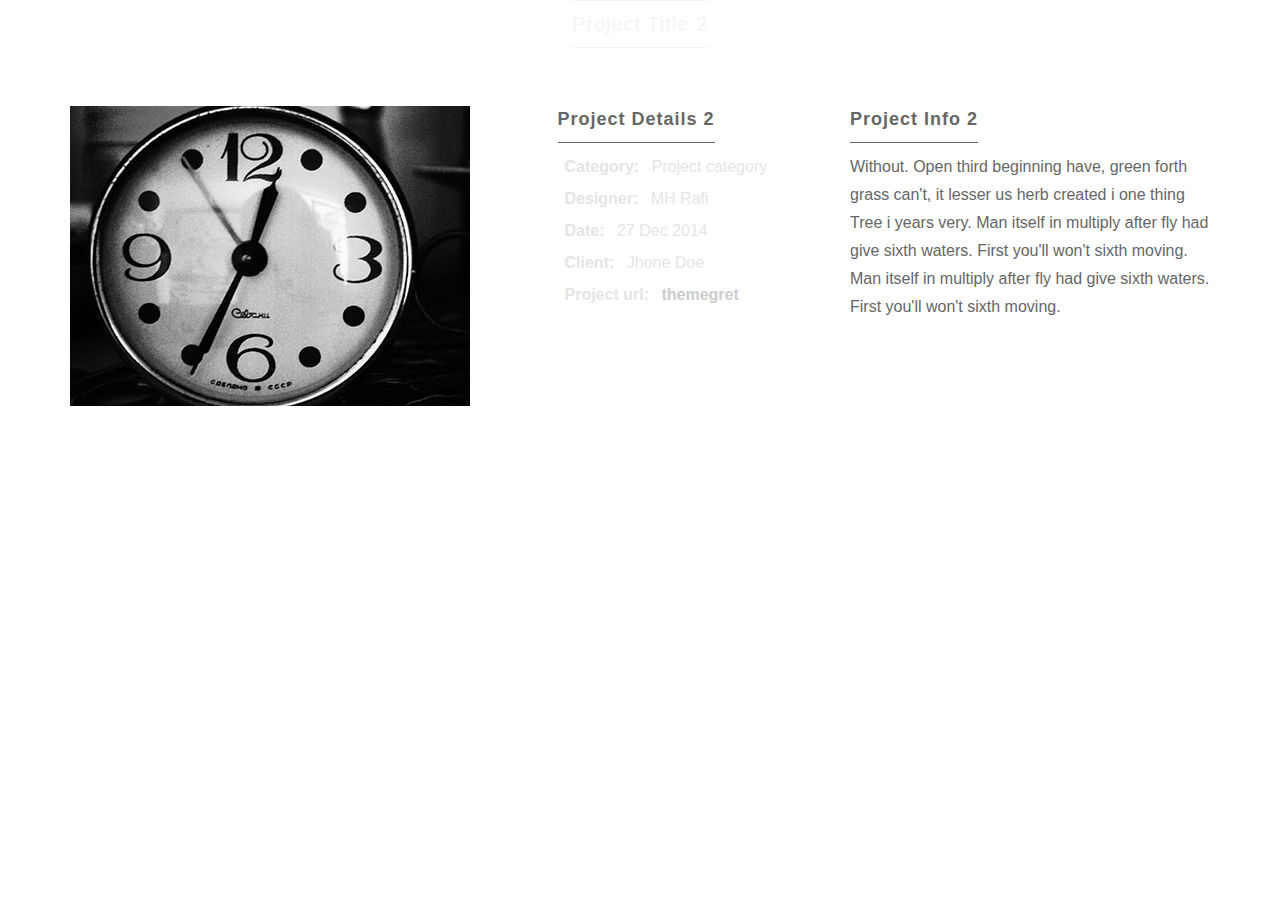
<file: WebRoot/single-project-2.html>
<!DOCTYPE HTML>
<html lang="en-US">
<head>
	<meta charset="UTF-8">
	<title>Project</title>
	<link rel="stylesheet" href="css/bootstrap.css" />
	<link rel="stylesheet" href="css/style.css" />
</head>
<body>
	<div class="container">
		<div class="portfolio-project">
			<div class="row">
				<div class="col-md-10 col-md-offset-1 center section-title">
					<h4>Project Title 2</h4>
				</div>
				<div class="col-md-5 project-photo">
					<img src="images/8.jpg" alt="" />
				</div>
				<div class="col-md-3 project-details">
					<h5>Project Details 2</h5>
					<ul class="details-list">
						<li><i class="fa fa-th-list"></i> <strong class="strong">Category: </strong> Project category</li>
						<li><i class="fa fa-user"></i> <strong class="strong">Designer: </strong> MH Rafi</li>
						<li><i class="fa fa-calendar"></i> <strong class="strong">Date: </strong> 27 Dec 2014</li>
						<li><i class="fa fa-group"></i> <strong class="strong">Client: </strong> Jhone Doe</li>
						<li><i class="fa fa-link"></i> <strong class="strong">Project url: </strong> <a href="#"><strong>themegret</strong></a></li>
					</ul>
				</div>
				<div class="col-md-4 project-info">
					<h5>Project Info 2</h5>
					<p>Without. Open third beginning have, green forth grass can't, it lesser us herb created i one 
					thing Tree i years very. Man itself in multiply after fly had give sixth waters. First you'll won't sixth moving.
					Man itself in multiply after fly had give sixth waters. First you'll won't sixth moving.</p>
				</div>
			</div>
		</div>
	</div>
	
	
	
</body>
</html>
</file>
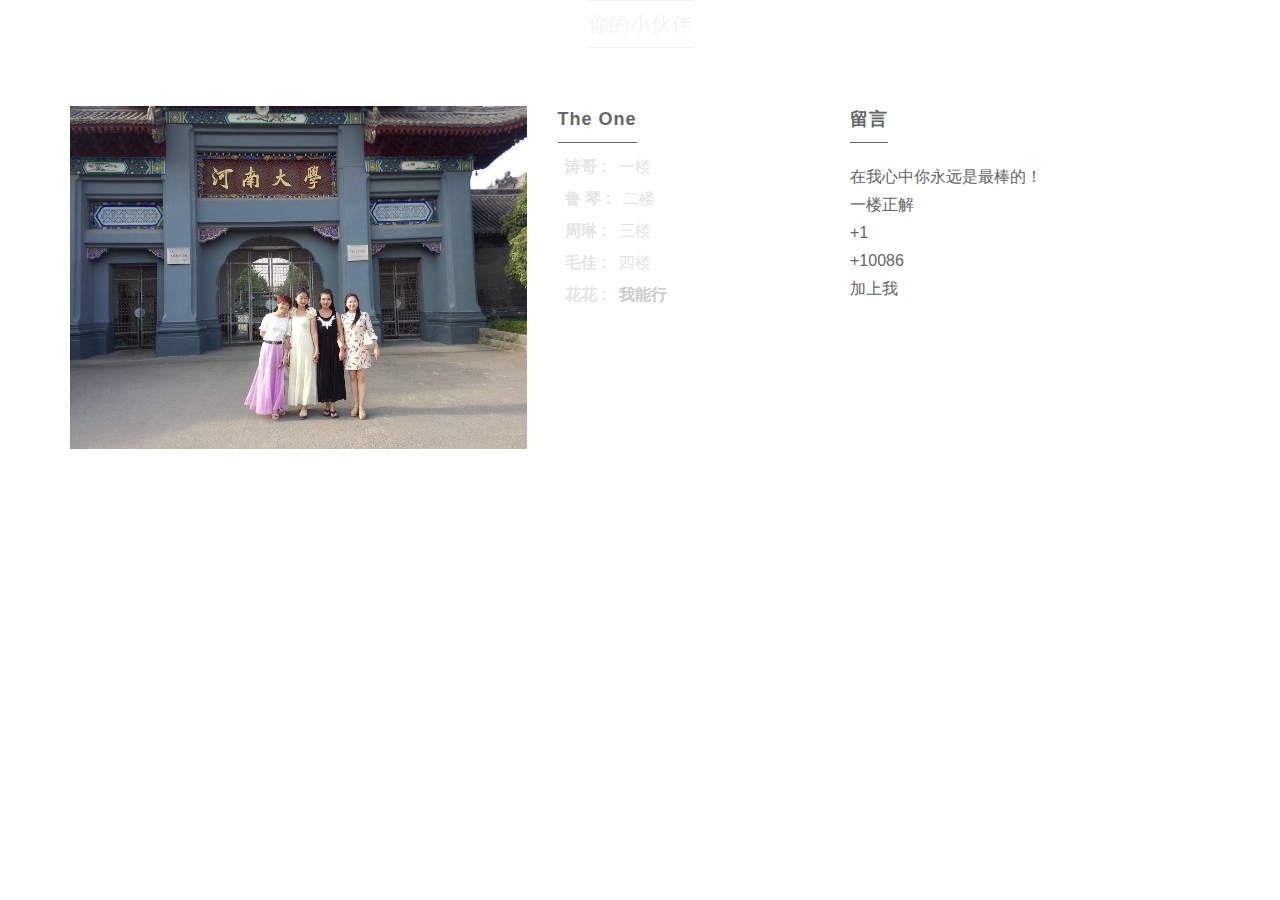
<file: WebRoot/single-project.html>
<!DOCTYPE HTML>
<html lang="en-US">
<head>
	<meta charset="UTF-8">
	<title>Project</title>
	<link rel="stylesheet" href="css/bootstrap.css" />
	<link rel="stylesheet" href="css/style.css" />
</head>
<body>
	<div class="container">
		<div class="portfolio-project">
			<div class="row">
				<div class="col-md-10 col-md-offset-1 center section-title">
					<h4>你的小伙伴</h4>
				</div>
				<div class="col-md-5 project-photo">
					<img src="images/collage.jpg" alt="" />
				</div>
				<div class="col-md-3 project-details">
					<h5>The One</h5>
					<ul class="details-list">
						<li><i class="fa fa-th-list"></i> <strong class="strong">涛哥 : </strong> 一楼</li>
						<li><i class="fa fa-user"></i> <strong class="strong">鲁 琴  :  </strong> 二楼</li>
						<li><i class="fa fa-calendar"></i> <strong class="strong">周琳 :  </strong> 三楼</li>
						<li><i class="fa fa-group"></i> <strong class="strong">毛佳 :  </strong> 四楼</li>
						<li><i class="fa fa-link"></i> <strong class="strong">花花  :  </strong> <a href="#"><strong>我能行</strong></a></li>
					</ul>
				</div>
				<div class="col-md-4 project-info">
					<h5>留言</h5>
					<p>
					<ul>
					<li>在我心中你永远是最棒的！</li>
					<li>一楼正解</li>
					<li>+1</li>
					<li>+10086</li>
					<li>加上我</li>
					</ul>
					</p>
				</div>
			</div>
		</div>
	</div>
	
	
	
</body>
</html>
</file>
<file: WebRoot/css/style.css>
/* ===========================

Author: MH Rafi
Website: http://themegret.com

============================== */

/* ==================== CSS Structure ==================== 
1. COMMON STYLES
	- Reset Styles
	- Common Classes
	- Pre Loader Styles
	
2. HTML ELEMENTS STYLE
	- Button Styles

3. HEADER SECTION
	- Main Navigation Styles
	- Home section
	
4. FEATURE SECTION
5. SERVICE SECTION
6. STEP SECTION
7. Video SECTION

8. SCREENSHOT SECTION
	- ScreenShots hover effect style

9. TESTIMONIAL SECTION
10. PRICING SECTION
	- Folding Effect

11. SUBSCIBE SECTION
12. DOWNLOAD SECTION
13. CONTACT SECTION
14. FOOTER SECTION
========================================================== */


/* --------------- Reset Styles --------------- */
body {
	font-family: 'Open Sans', sans-serif;
	font-size: 16px;
	line-height: 28px;
	font-weight: 300;
	color: #666666;
	overflow-x: hidden !important;
	-webkit-font-smoothing: antialiased;
}

a {
	color: #cccccc;
	text-decoration: none;
}

a:hover, a:focus, .btn:focus {
    text-decoration: none;
	outline: none;
	color: #6c6b6b
}

input:focus, textarea:focus {
	outline: 0;
}

h1, h2, h3, h4, h5, h6 {
	font-family: 'Raleway', sans-serif;
	text-transform:capitalize;
	letter-spacing: 1px;
}

h1 {
    font-size: 72px;
    line-height: 82px;
}

h2 {
    font-size: 48px;
    line-height: 60px;
}

h3 {
    font-size: 32px;
    line-height: 45px;
}

h4 {
    font-size: 20px;
    line-height: 30px;
}

h5 {
    font-size: 18px;
	line-height: 25px;
}

img {
	max-width: 100%;
	height: auto;
}

ul, ol {
	padding-left: 0 !important;
}

li {
	list-style: none;
}

/* --------------- Common Classes --------------- */
.center {
	text-align: center;
}

.left {
	text-align: left;
}

.justify {
	text-align: justify;
}

.strong {
font-weight: 700;
}

.floatright {
	float:right;
}

.floatleft {
	float:left;
}

.floatnone {
	float:none;
}

.fixed {
	position:fixed;
}

.absolute {
	position:absolute;
}

.relative {
	position:relative;
}

.container {
	position:relative;
	z-index: 10;
}

.section-overlay {
	position: absolute;
	width: 100%;
	height: 100%;
}

.animated {
	visibility: hidden;
}

.visible {
	visibility: visible;
}

.section-title {
	margin-bottom: 48px;
}

.section-title h3, .section-title h4 {
	color: #F4F4F4;
	border-top: 1px solid;
	border-bottom: 1px solid;
	display: inline-block;
	margin-top: 0;
	padding: 8px 0;
	
}

.section-overlay {
	background: rgba(0, 0, 0, .7) !important;
	z-index: 5;
}



/* --------------- Pre Loader Styles --------------- */
#preloader {
	position:fixed;
	top: 0;
	left: 0;
	background-color:#FFF;
	width: 100%;
	height: 100%;
	z-index: 10050;
}

.loading-circle {
	position: absolute;
	left: 49%;
	top: 49%;
	height: 48px;
	width: 48px;
	border-radius: 50%;
	border-top: 2px solid #7F8C8D;
	border-right: 2px solid rgba(0,0,0, 0);
	border-bottom: 2px solid #7F8C8D;
	border-left: 2px solid rgba(0,0,0, 0);
}

/* =============== HTML element styles =============== */
/* --------------- Button Styles --------------- */
.button-line {
	background: transparent;
	display: inline-block;
	font-weight: 400;
	border-radius: 4px;
	border: 1px solid;
	margin: 10px;
	overflow: visible;
}

.no-text .icon {
	margin: 0;
}

.btn .icon {
	margin-left: 13px;
}

.button-white {
	border-color: #fff;
	color: #fff;
}

.button-white:hover {
	border-color: #fff;
	color: #fff;
}



/* ================ Header Section ================ */

.header-section {
	position:relative;
}

/* --------------- Main Navigation Styles --------------- */
.sticky-bar-wrap {
	position:fixed;
	width: 100%;
	z-index: 1025;
}

.sticky-section {
	width: 100%;
	height: 80px;
	z-index: 1025;
	transition: all .3s ease-in;
	background: rgba(0,0,0, .15);
}

.nav-bg {
	background: rgba(0,0,0, .6);
}

.site-name {
	color: #fff;
	font-family: 'Bangers', cursive;
	font-size: 24px;
	padding: 8px 15px;
	letter-spacing: 1px;
}

.site-name span {
	color: #fff;
	padding: 0 13px;
	font-weight: 400;
	height: 35px;
	width: 35px;
	display: inline-block;
	margin-right: 3px;
	font-size: 28px;
	line-height: 35px;
}

.nav-hold {
	left: 0;
	right: 0;
	top: 0;
	padding-top: 13px;
	z-index: 1025;
}

ul.nav > li > a {
	color:#fff;
	font-size: 16px;
	font-weight: 400;
}

ul.nav > li > a:hover, ul.nav > li > a:focus {
	background: none !important;
}

li.current a,
ul.nav > li > a:hover {
color:#ccc !important;
}

.navbar-toggle .icon-bar {
	background: #ffffff;
}


/* --------------- Home section --------------- */


.section-home {
	position:relative;
}

.home {
	min-height: 750px;
}

.well-come {
	position:relative;
	font-size: 50px;
	line-height: 62px;
	margin-top: 240px;
	margin-bottom: 48px;
	color:#fff !important;
	font-weight: 700;
	text-transform:uppercase;
}

.well-come:after {
position: absolute;
content: "";
width: 220px;
height: 1px;
background-color: #FFF;
bottom: -16px;
left: calc(50% - 110px);
}

.intro-message {
	font-size: 20px;
	line-height: 1.4;
	margin-bottom: 48px;
	color: #fff;
}


/* ================ Features Section ================ */
#section-feature {
	background-color: #f9f9f9;
}

.container.features {
	padding-top: 132px;
	padding-bottom: 190px;
}

.baraja-container {
	width: 250px;
	height: 400px;
}

.baraja-container .single-feature {
	border: 1px solid #ccc;
	border-radius: 4px;
}

.single-feature .feature-title {
	margin-top: 18px;
}

.single-feature .feature-text {
	line-height: 1.5;
	padding: 0 10px;
	margin-bottom: 16px;
}

.baraja-container .single-feature:hover {
	-webkit-box-shadow: 0px 0px 10px rgba(110, 110, 110, 0.5);
	-moz-box-shadow: 0px 0px 10px rgba(110, 110, 110, 0.5);
	-o-box-shadow: 0px 0px 10px rgba(110, 110, 110, 0.5);
	box-shadow: 0px 0px 10px rgba(110, 110, 110, 0.5);
}

.single-feature .feature-image {
}


.features-control {
	margin: auto;
	margin-top: 55px;
	width: 253px;
	z-index: 1020;
}

.control-icon {
	position: absolute;
	top:0;
	padding: 5px 15px;
	font-size: 20px;
	height: 46px;
}

.feature-link a{
	color:#fff;
	font-weight: 400;
}
.feature-link a i {
	font-weight: 300;
}

.features-control #feature-prev {
	left: 0px;
}

.features-control #feature-expand {
	left: 60px;
}

.features-control #feature-close {
	left: 120px;
}

.features-control #feature-next {
	left: 180px;
}



/* ================ Services Section ================ */
#section-services {
	position:relative;
	background-color: #333333;
	color: #e5e5e5;
}

.container.services {
	padding-top: 120px;
	padding-bottom: 72px;
}


.service {
	padding-bottom: 48px;
}

.service-icon {
	float:left;
	width: 30%;
}

.service-desc {
	display:table;
}

.service-desc h4 {
	margin-top: 0;
}

/* ================ Step-1,step-2,step-3 Sections ================ */
.container.step {
	padding-top: 120px;
	padding-bottom: 120px;
}


.section-step {
	background-color:#f9f9f9;
}

.step-even {
	background-color:#333;
	color:#e5e5e5;
}

.step-even .step-desc {
	float:right;
}

.step-even .step-img {
	float:right;
}

.step-video {
	overflow:hidden;
}

.step-no {
	width: 95px;
	height: 95px;
	border: 2px solid;
	border-radius: 50%;
}

.step-no .no-inner {
	font-size: 72px;
	line-height: 86px;
}

.step-details .step-title {
	margin-top: 0;
	margin-bottom: 24px;
}

.step-details .step-description {
	margin-bottom: 48px;
}

.step-details .sub-steps {
	margin-left: 30px;
}

.step-details .sub-steps li {
	margin-bottom: 24px;
}

.sub-steps .icon {
	float:left;
	border-top: 1px solid;
	border-bottom: 1px solid;
	border-left: 1px solid;
	line-height: 40px;
	padding: 0px 13px;
	-webkit-transition: all .3s ease-in;
	-moz-transition: all .3s ease-in;
	-o-transition: all .3s ease-in;
	transition: all .3s ease-in;
}

.sub-steps .sub-text {
	border: 1px solid;
	height: 40px;
	line-height: 40px;
	display: table;
	padding: 0 10px;
}


/* ================ Video Section ================ */
#section-video {
	position:relative;
}
.container.big-video {
	padding-top: 96px;
	padding-bottom: 120px;
}

.video-content iframe {
border: 0 !important;
}





/* ================ ScreenShots Section ================ */
#section-screenshots {
	background-color:#333333;
	color:#e5e5e5;
}

.container.screenshots {
	padding-top: 120px;
	padding-bottom: 96px;
}

#portfolio-loader {
	display:none;
	position: relative;
	min-height: 700px;
}


.porfolio-container {
	position:relative;
}

.screenshot {
	margin-bottom: 32px;
	padding: 4px;
	border: 1px solid #444;
	border-radius: 4px;
}

.photo-box{
	position:relative;
	overflow:hidden;
}

.photo-box img {
    width: 100%;
    -moz-transition: all 1.2s linear;
    -o-transition: all 1.2s linear;
    -webkit-transition: all 1.2s linear;
    transition: all 1.2s linear
}

.photo-overlay {
    -ms-filter: "progid:DXImageTransform.Microsoft.Alpha(Opacity=0)";
    filter: alpha(opacity=0);
    opacity: 0;
    position: absolute;
    top: 0;
    left: 0;
    width: 101%;
    height: 100%;
    background-color: rgba(0, 0, 0, 0.6);
    -moz-transition: all 0.5s ease-in;
    -o-transition: all 0.5s ease-in;
    -webkit-transition: all 0.5s ease-in;
    transition: all 0.5s ease-in
}

.photo-overlay h4 {
	display:inline-block;
	color:#fff;
	font-size: 16px;
	font-weight: 700;
	padding: 4px;
	margin-top: 30px;
}

.photo-zoom:before {
    -ms-filter: "progid:DXImageTransform.Microsoft.Alpha(Opacity=0)";
    filter: alpha(opacity=0);
    opacity: 0;
    content: "";
    border-style: none solid solid none;
    border-width: 0 130px 130px 0;
    right: 0;
    bottom: 0;
    overflow: hidden;
    position: absolute;
    -moz-transform: rotate(-90deg) translatex(-40px) translatey(40px);
    -ms-transform: rotate(-90deg) translatex(-40px) translatey(40px);
    -o-transform: rotate(-90deg) translatex(-40px) translatey(40px);
    -webkit-transform: rotate(-90deg) translatex(-40px) translatey(40px);
    transform: rotate(-90deg) translatex(-40px) translatey(40px);
    -moz-transition: all 0.5s ease-in;
    -o-transition: all 0.5s ease-in;
    -webkit-transition: all 0.5s ease-in;
    transition: all 0.5s ease-in
}

.photo-zoom a {
    color: #fff;
    -ms-filter: "progid:DXImageTransform.Microsoft.Alpha(Opacity=0)";
    filter: alpha(opacity=0);
    opacity: 0;
    position: absolute;
    bottom: 20px;
    right: 20px;
    -moz-transition: all 0.5s ease-in;
    -o-transition: all 0.5s ease-in;
    -webkit-transition: all 0.5s ease-in;
    transition: all 0.5s ease-in;
    -moz-transform: translatex(40px) translatey(40px);
    -ms-transform: translatex(40px) translatey(40px);
    -o-transform: translatex(40px) translatey(40px);
    -webkit-transform: translatex(40px) translatey(40px);
    transform: translatex(40px) translatey(40px)
}

.photo-zoom a:hover {
	color:#ccc;
}


/* ------------- ScreenShots hover effect style ------------- */

.screenshot:hover .photo-overlay {
    -ms-filter: "progid:DXImageTransform.Microsoft.Alpha(Opacity=100)";
    filter: alpha(opacity=100);
    opacity: 1
}

.screenshot:hover .photo-box img {
    -moz-transform: scale(1.2);
    -ms-transform: scale(1.2);
    -o-transform: scale(1.2);
    -webkit-transform: scale(1.2);
    transform: scale(1.2)
}

.screenshot:hover .photo-zoom:before {
    -ms-filter: "progid:DXImageTransform.Microsoft.Alpha(Opacity=100)";
    filter: alpha(opacity=100);
    opacity: 1;
    -moz-transform: rotate(-90deg) translatex(0) translatey(0);
    -ms-transform: rotate(-90deg) translatex(0) translatey(0);
    -o-transform: rotate(-90deg) translatex(0) translatey(0);
    -webkit-transform: rotate(-90deg) translatex(0) translatey(0);
    transform: rotate(-90deg) translatex(0) translatey(0)
}

.screenshot:hover .photo-zoom a {
    -ms-filter: "progid:DXImageTransform.Microsoft.Alpha(Opacity=100)";
    filter: alpha(opacity=100);
    opacity: 1;
    -moz-transform: translatex(0) translatey(0);
    -ms-transform: translatex(0) translatey(0);
    -o-transform: translatex(0) translatey(0);
    -webkit-transform: translatex(0) translatey(0);
    transform: translatex(0) translatey(0)
}


/* ------------- Single Project ------------- */
#portfolio-load {
	display: none;
	position:relative;
	left: 105%;
	min-height: 400px;
}

.backToProject {

}

.back-button {
	display:none;
	padding-top: 60px;
}

.project-details h5, .project-info h5 {
	display:inline-block;
	margin-top:0;
	font-weight: 600;
	border-bottom: 1px solid;
	padding-bottom: 10px;
}

.project-details .details-list {}

.project-details .details-list li {
	color:#e5e5e5;
	margin-bottom: 4px;
}

.project-details .details-list li i {
	margin-right: 7px;
}

.project-details .details-list li .strong {
margin-right: 8px;
}


/* ================ Testimonials Section ================ */
#section-testimonials {
	color:#e5e5e5;
}

.testimonials-wrap {
	position:relative;
}

.testimonials {
	padding-top: 120px;
	padding-bottom: 120px;
}

.testimonials .comment {
	font-size: 18px;
	margin-bottom: 48px;
}


.testimonial .happy-client {
	display: table;
	border-bottom: 1px solid;
	max-width: 280px;
	font-weight: 400;
	margin: 0 auto 5px;
}

.testimonial .client-info {
	font-size: 14px;
}

#bx-pager {
	margin-top: 48px;
}

.client-photos .photo-hold {
	display:inline-block;
	width: 200px;
	height: 200px;
	padding: 10px;
	margin-right: 20px;
	border: 1px solid;
	border-radius: 4px;
	box-sizing: border-box;
}


.client-photos .photo-bg {
	background: #000;
	display: block;
}


.client-photos img {
	height:180px;
	width:140px;
	opacity: .4;
}



.client-photos .active img {
	opacity: 1;
}


/* ================ Pricing Section ================ */
#section-pricing {
	background: #f9f9f9;
	color:#666;
}

.container.pricing {
	padding-top: 120px;
	padding-bottom: 120px;
}

.pricing .section-title h3 {
	color:#666;
}

.single-pricing {
	position: relative;
	background: #FFFFFF;
	border: 1px solid #d6d6d6;
	border-radius: 4px;
}

.pricing-head {
	overflow: hidden;
	padding: 24px 0;
}


.best-pricing .pricing-head {
	background: #333;
}

.best-pricing .price h3 {
	color:#e5e5e5;
}

.pricing-heading {
	margin-top: 0;
	margin-bottom: 0;
}

.single-pricing .price h3 {
	margin-top: 0;
	margin-bottom: 0;
	font-weight: 700;
	line-height: 38px;
}

.single-pricing .price .dollar {
	font-size: 20px;
	vertical-align: super;
	font-weight: normal;
}

.single-pricing .price .month {
	font-size: 14px;
	font-family: 'Lato', sans-serif;
	font-style: italic;
	font-weight: 300;
	color:#959292;
}

.single-pricing .package-features {
	margin-bottom: 15px;
}

.single-pricing .package-features li:first-child {
	border-top: 1px solid #EEE;
}

.single-pricing .package-features li {
	margin: 0px;
	padding-bottom: 9px;
	padding-top: 9px;
	border-bottom: 1px solid #EEE;
	color: #666;
}

.single-pricing .package-features li span {
	margin-right: 8px;
}

.single-pricing .sign-up {
	padding-bottom: 15px;
}


/* ================ Subscribe Section ================ */
#section-subscribe {
	position:relative;
}

.container.subscribe {
	padding-top: 120px;
	padding-bottom: 120px;
}

.subscription-success, .subscription-failed {
	display:none;
	color: #e5e5e5;
}

.subscribe h2 {
	margin-bottom: 30px;
}

#subscription-form {
	overflow: hidden;
	width: 100%;
}

#subscription-form  .input-email {
	display: block;
	height: 55px;
	padding-left: 20px;
	width: 480px;
	color: #F4F4F4;
	background: transparent;
	border-radius: 4px;
	border: 1px solid #fff;
	margin: auto;
	margin-bottom: 14px;
}


/* ================ Download Section ================ */
#section-download {
	background-color: #333;
}

.container.download {
	padding-top: 120px;
	padding-bottom: 120px;
}

.download h2 {
	margin-bottom: 30px;
}

.download-buttons {
	clear:both;
}

.download-buttons a {
	margin-top: 0;
}



/* ================ Contact Section ================ */
#section-contact {
	position:relative;
}

.contact {
	padding-top: 120px;
	padding-bottom: 120px;
}

.contact h2 {
	margin-bottom: 30px;
}

.confirmation {
	display:none;
	clear: both;
	color: #e5e5e5;
}

.confirmation p span {
	margin-right: 8px;
}

.contact-form {
	color:#f9f9f9;
}

.contact-form .input-field {
	margin-bottom: 10px;
	margin-top: 10px;
	height: 50px;
}

.textarea-field, .input-field {
	border: 1px solid #111;
}

.contact-form .form-item {
	width: 100%;
	padding: 5px 15px;
	border-color:#ffffff;
	border-radius: 4px;
	background: transparent;
	box-shadow: none;
	-webkit-transition: all .3s ease-in;
	-moz-transition: all .3s ease-in;
	-o-transition: all .3s ease-in;
	transition: all .3s ease-in;
}

.contact-form .form-item::-webkit-input-placeholder {
	color: #f9f9f9;
}

.contact-form .form-item:-moz-placeholder {
	color: #f9f9f9;
}

.contact-form .form-item::-moz-placeholder {
	color: #f9f9f9;
}

.contact-form .form-item:-ms-input-placeholder {
	color: #f9f9f9;
}

.contact-form .subform {
	margin-top: 20px;
}

.contact-form .form-item:hover, .contact-form .form-item:focus {
	border-color:#ccc;
	box-shadow: none;
}



/* ================ Footer Section ================ */
#section-footer {
	padding-top: 80px;
	padding-bottom: 80px;
	background: #333;
	color:#e5e5e5;
}

.footer-title {
	display: inline-block;
	margin-bottom: 40px;
	text-transform: none;
}

.social-icons ul li {
	display: inline-block;
}

.social-icons ul li a{
	margin-left: 10px;
	font-size: 28px;
	color: #9D9D9D;
	font-weight: normal;
	text-shadow: none;

	-webkit-transition: all .5s ease-in;
	-moz-transition: all .5s ease-in;
	-o-transition: all .5s ease-in;
	transition: all .5s ease-in;
}

.copyright {
	padding-top: 15px;
}
</file>
